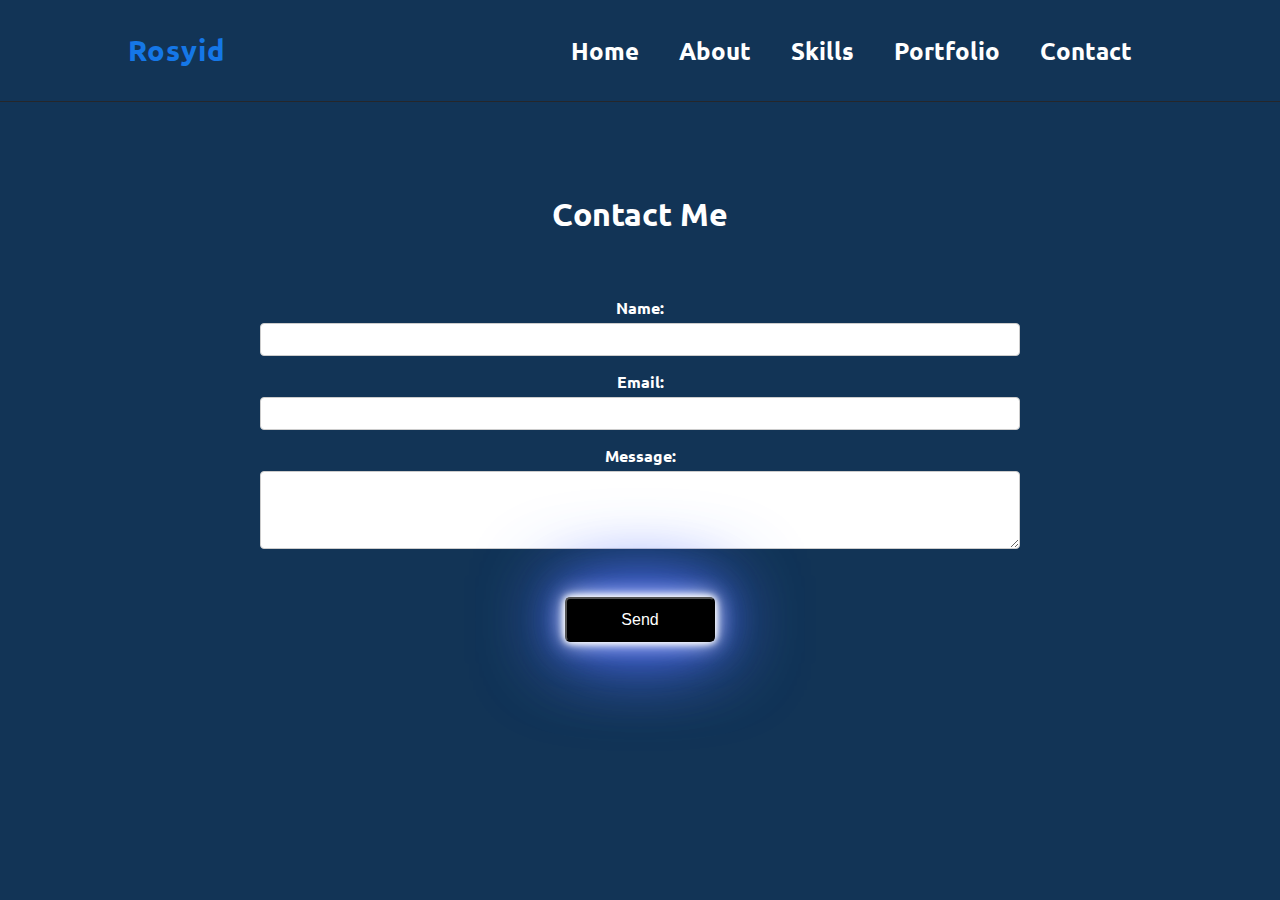
<file: contact.html>
<!DOCTYPE html>
<html lang="en">

<head>
    <meta charset="UTF-8">
    <meta name="viewport" content="width=device-width, initial-scale=1.0">
    <title>Contact Me | Rosyid Mubarak</title>
    <link rel="stylesheet" href="style.css">
</head>

<body>
    <header>
        <nav class="navbar">
            <div class="logo">
                <a href="index.html"><span>Rosyid</span></a>
            </div>
            <ul class="navlist">
                <li><a href="index.html">Home</a></li>
                <li><a href="about.html">About</a></li>
                <li><a href="skills.html">Skills</a></li>
                <li><a href="#portfolio">Portfolio</a></li>
                <li><a href="#contact">Contact</a></li>
            </ul>
            <div id="menu-icon"><i class="fa-solid fa-bars"></i></div>
        </nav>
    </header>

    <section id="contact" class="contact">
        <h2 class="text-center">Contact Me</h2>
        <form id="contactForm" class="contactForm">
            <div class="form-group">
                <label for="name">Name:</label>
                <input type="text" id="name" name="name" required>
            </div>
            <div class="form-group">
                <label for="email">Email:</label>
                <input type="email" id <input type="email" id="email" name="email" required>
            </div>
            <div class="form-group">
                <label for="message">Message:</label>
                <textarea id="message" name="message" rows="4" required></textarea>
            </div>
            <div class="form-group">
                <button type="submit">Send</button>
            </div>
        </form>
    </section>

    <!-- Popup for Success Message -->
    <div id="successPopup" class="popup">
        <span>Thank you</span>
        <p>Your Message has been sent!</p>
        <button id="closePopup">Close</button>
    </div>
</body>

</html>
</file>
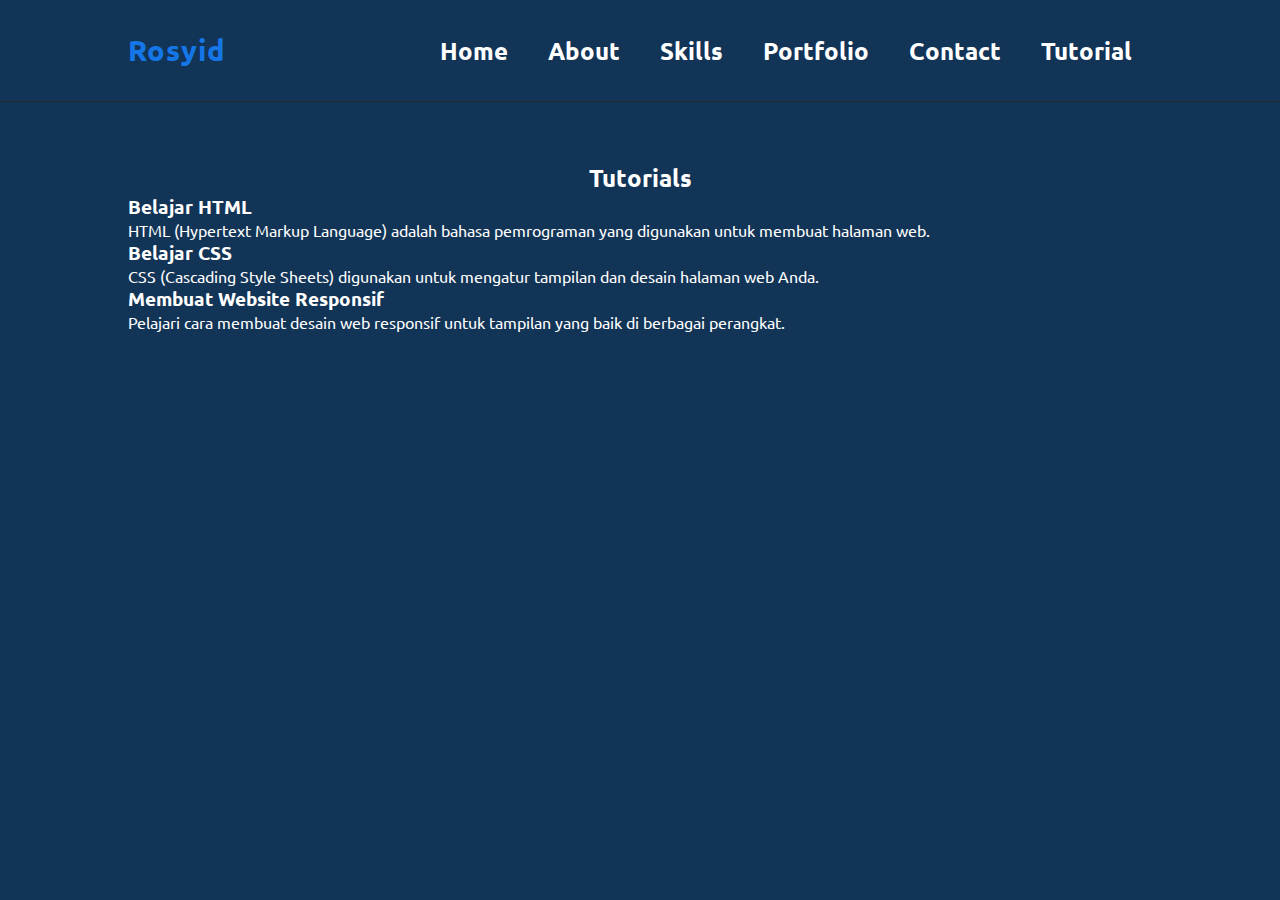
<file: tutorial.html>
<!DOCTYPE html>
<html lang="en">

<head>
    <meta charset="UTF-8">
    <meta name="viewport" content="width=device-width, initial-scale=1.0">
    <title>Tutorial | Rosyid Mubarak</title>
    <link rel="stylesheet" href="style.css">
</head>

<body>
    <header>
        <nav class="navbar">
            <div class="logo">
                <a href="index.html"><span>Rosyid</span></a>
            </div>
            <ul class="navlist">
                <li><a href="index.html">Home</a></li>
                <li><a href="about.html">About</a></li>
                <li><a href="skills.html">Skills</a></li>
                <li><a href="#portfolio">Portfolio</a></li>
                <li><a href="contact.html">Contact</a></li>
                <li><a href="#tutorial">Tutorial</a></li>
            </ul>
            <div id="menu-icon"><i class="fa-solid fa-bars"></i></div>
        </nav>
    </header>

    <!-- Tutorial Section -->
    <section id="tutorial" class="tutorial">
        <h2 class="text-center">Tutorials</h2>
        <div class="tutorial-item">
            <h3>Belajar HTML</h3>
            <p>HTML (Hypertext Markup Language) adalah bahasa pemrograman yang digunakan untuk membuat halaman web.</p>
        </div>

        <div class="tutorial-item">
            <h3>Belajar CSS</h3>
            <p>CSS (Cascading Style Sheets) digunakan untuk mengatur tampilan dan desain halaman web Anda.</p>
        </div>

        <div class="tutorial-item">
            <h3>Membuat Website Responsif</h3>
            <p>Pelajari cara membuat desain web responsif untuk tampilan yang baik di berbagai perangkat.</p>
        </div>
    </section>
</body>

</html>
</file>
<file: style.css>
@import url('https://fonts.googleapis.com/css2?family=Inter&family=Open+Sans&family=Poppins:wght@300;500&family=Raleway:wght@500;700&family=Ubuntu:wght@400;500&display=swap');

:root {
    --text-color: #f5f5f5;
    --primary-color: #bc13fe;
    --secondary-color: #242424;
    --bg-color: #190617;
    --font-xl: 2.5em;
    --font-l: 2em;
    --font-m: 1.5em;
    --font-s: 1em;
    --box-neon-1: 0 0 7px #fff,
        0 0 10px #fff,
        0 0 21px #fff,
        0 0 92px #bc13fe;
    --box-neon-2: 0 0 7px #fff,
        0 0 10px #fff,
        0 0 21px #fff,
        0 0 42px #5271ff,
        0 0 82px #5271ff,
        0 0 92px #5271ff;
}

* {
    margin: 0;
    padding: 0;
    box-sizing: border-box;
    text-decoration: none;
    list-style: none;
    scroll-behavior: smooth;
}

body {
    font-family: 'Ubuntu', sans-serif;
    background-color: var(--bg-color);
    color: var(--text-color);
}

section {
    padding: 60px 10%;
}


/* header ____________________________ */
.navbar {
    display: flex;
    justify-content: space-between;
    align-items: center;
    padding: 2rem 10%;
    width: 100%;
    position: sticky;
    top: 0;
    z-index: 1000;
    background: var(--bg-color);
    border-bottom: #25262a 1px solid;
}

.logo {
    font-size: calc(var(--font-m) + 5px);
    font-weight: 700;
    letter-spacing: 1px;
}

.logo span {
    color: var(--primary-color);
}

.logo a {
    color: var(--text-color);
}

.navlist {
    display: flex;
}

.navlist a {
    color: var(--text-color);
    font-size: var(--font-m);
    font-weight: 700;
    padding: 10px 20px;
}

.navlist a:hover {
    color: var(--primary-color);
    font-weight: 700;
    text-shadow: var(--box-neon-1);
}

#menu-icon {
    font-size: 1.2rem;
    z-index: 1001;
    cursor: pointer;
    margin-left: 25px;
    padding: 5px;
    background: var(--primary-color);
    color: var(--secondary-color);
    border-radius: 3px;
    display: none;
}

/* home ____________________________ */
.home {
    display: grid;
    height: 100%;
    width: 100%;
    min-height: 100vh;
    grid-template-columns: repeat(2, 1fr);
    align-items: center;
    grid-gap: 4em;
}

.home-content {
    max-width: 600px;
}

.home-content h1 {
    font-size: var(--font-l);
    font-weight: 700;
}

.home-content p {
    line-height: 1.6;
}

.info-box {
    display: inline-flex;
    justify-content: space-between;
    align-items: center;
    width: 300px;
    margin: 1rem 0 2rem;
}

.info-box h5 {
    font-size: 1rem;
    font-weight: 600;
    color: var(--primary-color);
}

.info-box span {
    font-size: 1rem;
    color: #fff;
}

.btn-box {
    display: flex;
    justify-content: space-between;
    align-items: center;
    width: 320px;
    height: 45 px;
}

.btn-box a.btn,
button {
    display: inline-flex;
    justify-content: center;
    align-items: center;
    width: 150px;
    height: 45px;
    border-radius: 5px;
    font-size: 1rem;
    font-weight: 500;
    color: var(--text-color);
    background-color: var(--secondary-color);
    transition: .6s;
    box-shadow: var(--box-neon-2);
}

.btn-box a.btn:hover,
button:hover {
    color: var(--text-color);
    background-color: var(--primary-color);
    box-shadow: var(--box-neon-1);
    transition: none;
}

.social-icons {
    display: flex;
    justify-content: space-between;
    align-items: center;
    width: 220px;
    margin-top: 5rem;
}

.social-icons a {
    display: inline-flex;
    width: 40px;
    height: 100%;
    font-size: 2rem;
    justify-content: center;
    background: var(--bg-color);
    color: var(--primary-color);
    transition: .6s;
    box-shadow: 0 0 0.3rem var(--primary-color);
    border: 2px solid var(--primary-color);
    border-radius: 5px;
    position: relative;
    z-index: 1;
    overflow: hidden;
}

.social-icons a:hover {
    color: var(--bg-color);
    background: var(--primary-color);
    box-shadow: var(--box-neon-2);
    transition: none;
}

.home-img {
    display: flex;
    justify-content: center;
    align-items: center;
    width: 100%;
}

.img-box {
    position: relative;
    width: 400px;
    height: 400px;
    border-radius: 50%;
    overflow: hidden;
    box-shadow: var(--box-neon-1);
}

.img-box img {
    width: 100%;
    height: 100%;
    object-fit: scale-down;
}

/* about ____________________________ */
.about {
    display: flex;
    flex-direction: row;
    justify-content: space-between;
    align-items: center;
    width: 100%;
}

.about .img-about {
    display: flex;
    justify-content: center;
    align-items: center;
    width: 100%;
    height: auto;
}

.about .text-about {
    display: flex;
    flex-direction: column;
    justify-content: center;
    align-items: flex-start;
    width: 100%;
    height: auto;
}

.about .text-about p {
    font-weight: 500;
    line-height: 1.6;
    margin-bottom: 2rem;
}

.text-center {
    text-align: center;
}

.about .text-about h2,
.skills h2,
.experience h2,
.portfolio h2,
.contact h2 {
    font-size: var(--font-l);
    font-weight: 700;
    padding-block: 2rem;
}

/* skills ____________________________ */
.container-skills {
    padding: 2rem;
    justify-content: center;
    align-items: center;
}

.skill .bar {
    display: flex;
    align-items: center;
    justify-content: space-between;
    margin-bottom: 15px;
    background: var(--secondary-color);
    box-shadow: var(--box-neon-1);
    border-radius: 6px;
}

.skill span {
    font-size: 1rem;
    color: #ffffff;
    padding: 10px 0;
}

.progress {
    font-size: 1rem;
    color: #f8f4fa;
    background-color: var(--primary-color);
    padding: 0 6px;
    border-radius: 6px 10px 10px 6px;
    height: 20px;
    width: 0;
    text-align: right;
    transition: width 2s;
}

/* experience ____________________________ */
.experience {
    border-radius: 5px;
}

#experience-list {
    display: flex;
    flex-wrap: wrap;
    justify-content: center;
    gap: 30px;
    padding: 20px;
}

.experience-item {
    flex: 1 1 calc(33.33% - 30px);
    margin-bottom: 20px;
    padding: 20px;
    border-radius: 10px;
    background: var(--secondary-color);
    box-shadow: var(--box-neon-2);
}

.experience-item h3 {
    margin-bottom: 15px;
}

.experience-item span {
    font-size: 1rem;
    color: var(--primary-color);
    padding: 10px 0;
}

.experience-item p {
    margin-top: 10px;
    color: var(--text-color);
}

/* portfolio ____________________________ */
.portfolio {
    position: relative;
    overflow: hidden;
    width: 90%;
    margin: 0 auto;
}

.portfolio-content {
    display: flex;
    transition: transform 0.3s ease;
}

.portfolio-item {
    flex: 0 0 50%;
    position: relative;
}

.portfolio-item img {
    width: 80%;
    height: auto;
    display: block;
}

.image-wrapper {
    position: relative;
    padding: 5px;
}

.image-wrapper img {
    width: 100%;
    height: auto;
    display: block;
}

.overlay {
    position: absolute;
    top: 0;
    left: 0;
    width: 100%;
    height: 100%;
    background-color: #262626e6;
    display: flex;
    flex-direction: column;
    justify-content: center;
    align-items: center;
    opacity: 0;
    transition: opacity 0.3s ease;
    gap: 15px;
    padding: 10px 40px;
}

.overlay h3 {
    font-size: 1.5rem;
    font-weight: 700;
    color: var(--text-color);
    padding: 10px 0;
}

.overlay p {
    font-size: .9rem;
    color: var(--text-color);
    padding: 10px 0;
}

.overlay button {
    padding: 10px;
    border: none;
    cursor: pointer;
}

.portfolio-item:hover .overlay {
    opacity: 1;
}

.prev,
.next {
    position: absolute;
    top: 55%;
    transform: translateY(-50%);
    color: #fff;
    border: none;
    padding: 10px 20px;
    cursor: pointer;
}

.prev {
    left: 5px;
    width: 20px
}

.next {
    right: 5px;
    width: 20px
}




/*contact ____________________________ */
.contact {
    display: flex;
    flex-direction: column;
    align-items: center;
    text-align: center;
}

.contactForm {
    width: 100%;
    max-width: 800px;
    padding: 20px;
    border-radius: 10px;
}

.form-group {
    margin: 10px 0;
}

.form-group button {
    margin-top: 30px;
}

label {
    font-weight: bold;
}

input[type="text"],
input[type="email"],
textarea {
    width: 100%;
    padding: 8px;
    margin: 5px 0;
    border: 1px solid #ccc;
    border-radius: 4px;
}

.popup {
    display: none;
    position: fixed;
    width: 600px;
    height: 250px;
    top: 50%;
    left: 50%;
    transform: translate(-50%, -50%);
    background-color: var(--bg-color);
    box-shadow: var(--box-neon-2);
    color: var(--text-color);
    padding: 20px;
    border-radius: 10px;
}

.popup span {
    font-size: 2rem;
    font-weight: 700;
    color: var(--text-color);
    padding: 10px 0;
}

.popup p {
    font-size: 1.2rem;
    margin-bottom: 20px;
}

/* footer ____________________________ */
.footer {
    display: flex;
    justify-content: center;
    align-items: center;
    width: 100%;
    padding-block: 4rem;
}

.footer-copy {
    color: var(--text-color);
    font-size: var(--font-s);
    text-align: center;
}



@media (max-width: 768px) {

    .navbar {
        flex-direction: column;
        padding: 2rem 5%;
    }

    .logo {
        position: absolute;
        top: 20px;
        left: 20px;
    }

    .navlist {
        flex-direction: column;
    }

    .navlist a {
        text-align: center;
        padding: 10px 0;
        display: block;
    }

    #menu-icon {
        display: block;
        position: fixed;
        top: 20px;
        right: 20px;
    }

    .navlist.active {
        display: flex;
        flex-direction: column;
        position: absolute;
        top: 90px;
        left: 0;
        width: 100%;
        text-align: center;
        opacity: 0;
        pointer-events: none;
        transition: all 0.3s ease;
    }

    .navlist.active a {
        opacity: 1;
        pointer-events: auto;
        transition: opacity 0.3s ease;
    }


    .home {
        display: grid;
        height: 100%;
        width: 100%;
        min-height: 100vh;
        grid-template-columns: none;
        align-items: center;
        grid-gap: 4em;
    }

    .home-img .img-box {
        width: 300px;
        height: 300px;
    }

    .about {
        display: flex;
        flex-direction: column;
        justify-content: center;
        align-items: center;
        padding-top: 0%;
        width: 100%;
    }

    .img-about img {
        display: none;
    }

    #experience-list {
        display: flex;
        flex-direction: column;
        justify-content: center;
        align-items: center;
        padding: 20px;
    }

    .portfolio {
        position: relative;
        overflow: hidden;
        width: 100%;
        margin: 0 auto;
    }

    .portfolio-content {
        flex-direction: row;
    }

    .portfolio-item {
        flex: 0 0 50%;
        /* Dua item per baris untuk smartphone */
    }

    .portfolio-item img {
        width: 100%;
        /* Gambar mengisi lebar layar penuh pada smartphone */
    }

    .overlay {
        gap: 0;
        padding: 0 5px;
    }

    .overlay h3 {
        font-size: .8rem;
    }

    .overlay p {
        font-size: .5rem;
    }

    .overlay button {
        padding: 5px;
    }

    .prev,
    .next {
        top: 60%;
    }

    .prev {
        left: 5px;
    }

    .next {
        right: 5px;
    }

}
/* CSS lainnya tetap sama seperti yang Anda berikan sebelumnya */

:root {
    --bg-color: #123456; /* Ganti dengan warna latar belakang yang Anda inginkan */
    --text-color: #ffffff; /* Ganti dengan warna teks yang Anda inginkan */
    --primary-color: #1577e7; /* Ganti dengan warna primer yang Anda inginkan */
    --secondary-color: #000000; /* Ganti dengan warna sekunder yang Anda inginkan */
    /* ... (variabel CSS lainnya) ... */
}

body {
    /* ... (CSS lainnya) ... */
    background-color: var(--bg-color); /* Gunakan variabel untuk latar belakang */
    color: var(--text-color); /* Gunakan variabel untuk warna teks */
}

/* ... (CSS lainnya) ... */
</file>
